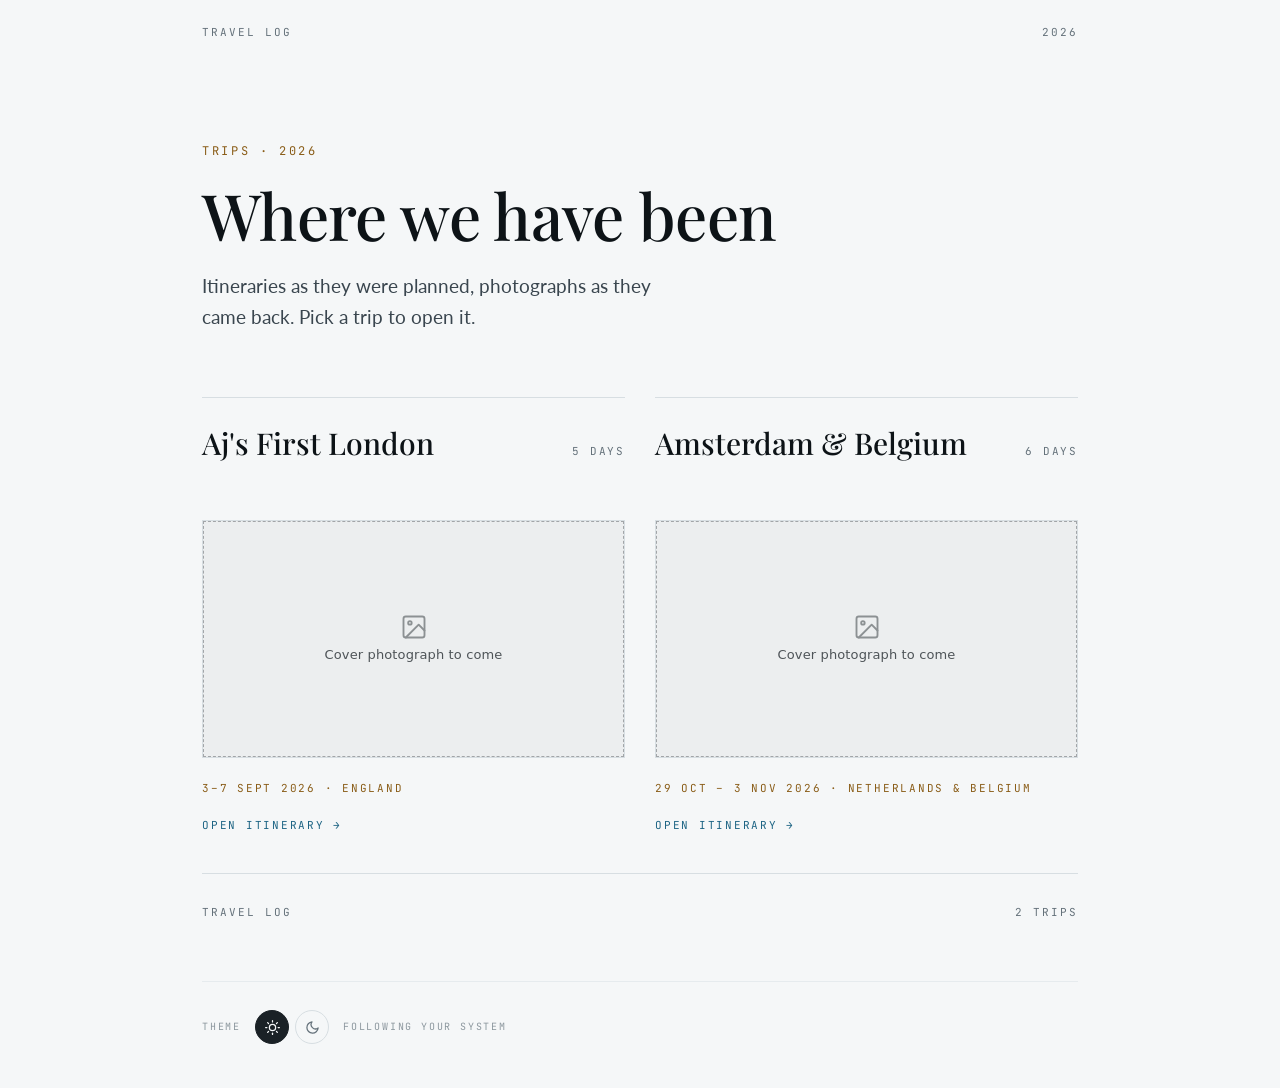
<file: index.html>
<!DOCTYPE html>
<html lang="en">
<head>
<meta charset="utf-8">
<meta name="viewport" content="width=device-width, initial-scale=1">
<title>Travel Log</title>
<meta name="description" content="Itineraries as they were planned, photographs as they came back.">

<meta property="og:type" content="website">
<meta property="og:title" content="Travel Log">
<meta property="og:description" content="Itineraries as they were planned, photographs as they came back.">
<meta name="twitter:card" content="summary_large_image">
<meta name="theme-color" content="#f5f7f8" media="(prefers-color-scheme: light)">
<meta name="theme-color" content="#0e1317" media="(prefers-color-scheme: dark)">

<script>
/* Runs before first paint so a saved theme never flashes the wrong way.
   The topbar control in assets/app.js writes the same key. */
(function () {
  try {
    var saved = localStorage.getItem('travellog-theme');
    if (saved === 'light' || saved === 'dark') {
      document.documentElement.setAttribute('data-theme', saved);
    }
  } catch (e) {}
})();
</script>

<link rel="preconnect" href="https://fonts.googleapis.com">
<link rel="preconnect" href="https://fonts.gstatic.com" crossorigin>
<link href="https://fonts.googleapis.com/css2?family=Playfair+Display:wght@400;500&family=Lato:wght@400;700&family=JetBrains+Mono:wght@400;500&display=swap" rel="stylesheet">
<link rel="stylesheet" href="assets/styles.css">
</head>
<body>

<div class="page">
  <div class="shell">

    <header class="topbar">
      <a class="topbar-home" href="#/">Travel log</a>
      <div>2026</div>
    </header>

    <main id="view">
      <noscript>
        <div class="noscript">
          <h1>Travel Log</h1>
          <p>This travel log needs JavaScript switched on to show the itineraries and photographs.</p>
        </div>
      </noscript>
    </main>

    <div class="theme-bar">
      <span>Theme</span>
      <div class="theme-buttons">
        <button type="button" id="theme-light" class="theme-btn"
                aria-pressed="false" aria-label="Light theme" title="Light">
          <svg class="theme-ico" viewBox="0 0 24 24" aria-hidden="true" focusable="false">
            <circle cx="12" cy="12" r="5"/>
            <line x1="12" y1="1" x2="12" y2="3"/>
            <line x1="12" y1="21" x2="12" y2="23"/>
            <line x1="4.22" y1="4.22" x2="5.64" y2="5.64"/>
            <line x1="18.36" y1="18.36" x2="19.78" y2="19.78"/>
            <line x1="1" y1="12" x2="3" y2="12"/>
            <line x1="21" y1="12" x2="23" y2="12"/>
            <line x1="4.22" y1="19.78" x2="5.64" y2="18.36"/>
            <line x1="18.36" y1="5.64" x2="19.78" y2="4.22"/>
          </svg>
        </button>
        <button type="button" id="theme-dark" class="theme-btn"
                aria-pressed="false" aria-label="Dark theme" title="Dark">
          <svg class="theme-ico" viewBox="0 0 24 24" aria-hidden="true" focusable="false">
            <path d="M21 12.79A9 9 0 1 1 11.21 3 7 7 0 0 0 21 12.79z"/>
          </svg>
        </button>
      </div>
      <span id="theme-note">Following your system</span>
    </div>

  </div>

  <div id="lightbox"></div>
</div>

<script src="data/trips.js"></script>
<script src="assets/app.js"></script>
</body>
</html>
</file>
<file: assets/styles.css>
/* ===========================================================================
   Travel Log — editorial, in daylight and after dark
   Values transcribed from the Claude Design source (Travel Log.dc.html).

   THEME
   Every colour is declared once, as light-dark(light, dark), and resolves
   against the root color-scheme. Left alone that is "light dark", so the
   reader's system setting decides — macOS Auto included, which turns the
   site over at dusk on its own.

   The topbar control writes data-theme on <html>, and the two rules under
   the palette flip color-scheme to match. That is the whole override: every
   light-dark() pair below re-resolves against it, so a manual choice needs
   no second copy of the palette to keep in step.
   =========================================================================== */

:root {
  color-scheme: light dark;

  --cols: 4;           /* photo grid columns */
  --pad: 26px;         /* day-row density: 26px airy, 16px compact */

  --mono: 'JetBrains Mono', ui-monospace, SFMono-Regular, Menlo, monospace;
  --serif: 'Playfair Display', Georgia, 'Times New Roman', serif;
  --sans: Lato, 'Helvetica Neue', Helvetica, Arial, sans-serif;

  /* The lightbox keeps its own near-black ground in both themes — a
     photograph is judged against dark, whatever the rest of the page is. */
  --lb-ground:  #080b0dfa;
  --lb-fg:      #c8d0d6;
  --lb-fg-dim:  #8b959c;

  /*                          light      dark        */
  --accent:     light-dark(#8a5d18,  #d8a34a);  /* amber, darkened for paper */
  --ink:        light-dark(#1a2126,  #e8ecef);
  --ink-bright: light-dark(#0d1317,  #f2f5f7);
  --ink-soft:   light-dark(#3a464f,  #b9c2c9);
  --ink-mute:   light-dark(#4f5c65,  #98a2aa);
  --ink-faint:  light-dark(#64717a,  #7d888f);
  --ink-dim:    light-dark(#77838b,  #6b757c);
  --ink-dimmer: light-dark(#8c979e,  #5b656c);
  --link:       light-dark(#1d6484,  #74b6d4);
  --link-hover: light-dark(#124f6b,  #a5d3e6);
  --rule:       light-dark(#d7dee2,  #232b33);
  --rule-soft:  light-dark(#e6ebee,  #1d242b);
  --bg:         light-dark(#f5f7f8,  #0e1317);
  --bg-raised:  light-dark(#ffffff,  #121820);

  --callout-fg:        light-dark(#3a464f, #d9dfe4);
  --callout-fix-bg:    light-dark(#fbf6e8, #1e1809);
  --callout-fix-rule:  light-dark(#e3d3a4, #4a3a14);
  --callout-note-bg:   light-dark(#eef6fa, #0d1a20);
  --callout-note-rule: light-dark(#bcd7e2, #23414c);
  --callout-warn-bg:   light-dark(#fcefee, #1c1214);
  --callout-warn-rule: light-dark(#e6c6c3, #43262a);
  --callout-warn-mark: light-dark(#a4423b, #d98a86);

  --chip-grey-bg:  light-dark(#e5eaed, #1c2329);
  --chip-grey-fg:  light-dark(#56636b, #9aa4ab);
  --chip-blue-bg:  light-dark(#e0eef5, #12222b);
  --chip-amber-bg: light-dark(#f7edd9, #221b0e);
}

/* The manual override, written by the topbar control. */
:root[data-theme="light"] { color-scheme: light; }
:root[data-theme="dark"]  { color-scheme: dark; }

/* Browsers predating light-dark() (pre-2024) would resolve every token above
   to nothing, so restate the light palette flat for them. Modern browsers
   skip this block entirely — it is the fallback, never the live value. */
@supports not (color: light-dark(#000, #fff)) {
  :root {
    --accent: #8a5d18;
    --ink: #1a2126;
    --ink-bright: #0d1317;
    --ink-soft: #3a464f;
    --ink-mute: #4f5c65;
    --ink-faint: #64717a;
    --ink-dim: #77838b;
    --ink-dimmer: #8c979e;
    --link: #1d6484;
    --link-hover: #124f6b;
    --rule: #d7dee2;
    --rule-soft: #e6ebee;
    --bg: #f5f7f8;
    --bg-raised: #ffffff;
    --callout-fg: #3a464f;
    --callout-fix-bg: #fbf6e8;
    --callout-fix-rule: #e3d3a4;
    --callout-note-bg: #eef6fa;
    --callout-note-rule: #bcd7e2;
    --callout-warn-bg: #fcefee;
    --callout-warn-rule: #e6c6c3;
    --callout-warn-mark: #a4423b;
    --chip-grey-bg: #e5eaed;
    --chip-grey-fg: #56636b;
    --chip-blue-bg: #e0eef5;
    --chip-amber-bg: #f7edd9;
  }
}

* { box-sizing: border-box; }

html, body { margin: 0; padding: 0; background: var(--bg); }

body {
  -webkit-font-smoothing: antialiased;
  color: var(--ink);
  font-family: var(--sans);
  font-size: 17px;
  line-height: 1.6;
  text-wrap: pretty;
}

a { color: var(--link); text-decoration: none; }
a:hover { color: var(--link-hover); }

:focus-visible { outline: 2px solid var(--link); outline-offset: 3px; }

.page { min-height: 100vh; }
.shell { max-width: 940px; margin: 0 auto; padding: 0 clamp(18px, 5vw, 32px); }

/* --- shared type ---------------------------------------------------------- */

.mono {
  font-family: var(--mono);
  letter-spacing: 0.18em;
  text-transform: uppercase;
}

.eyebrow {
  font-family: var(--mono);
  font-size: 12px;
  letter-spacing: 0.22em;
  text-transform: uppercase;
  color: var(--accent);
}

.display {
  margin: 0;
  font-family: var(--serif);
  font-weight: 500;
  line-height: 1.05;
  letter-spacing: -0.01em;
  color: var(--ink-bright);
}

.strip {
  display: flex;
  justify-content: space-between;
  align-items: baseline;
  gap: 24px;
  font-family: var(--mono);
  font-size: 11px;
  letter-spacing: 0.18em;
  text-transform: uppercase;
  color: var(--ink-faint);
}

/* --- top bar -------------------------------------------------------------- */

.topbar {
  display: flex;
  justify-content: space-between;
  align-items: baseline;
  padding: 24px 0;
  font-family: var(--mono);
  font-size: 11px;
  letter-spacing: 0.18em;
  text-transform: uppercase;
  color: var(--ink-faint);
}

.topbar-home { color: var(--ink-faint); cursor: pointer; }
.topbar-home:hover { color: var(--accent); }

/* --- theme control -------------------------------------------------------
   Sits at the foot of every page, outside the routed view so it never gets
   torn down. The pressed button is whichever mode is actually showing —
   the system's answer until the reader overrides it, theirs afterwards. */

.theme-bar {
  display: flex;
  align-items: center;
  flex-wrap: wrap;
  gap: 8px 14px;
  margin-top: 4px;
  padding: 28px 0 44px;
  border-top: 1px solid var(--rule-soft);
  font-family: var(--mono);
  font-size: 10px;
  letter-spacing: 0.18em;
  text-transform: uppercase;
  color: var(--ink-dimmer);
}

.theme-buttons { display: flex; gap: 6px; }

.theme-btn {
  display: grid;
  place-items: center;
  width: 34px;
  height: 34px;
  padding: 0;
  background: none;
  border: 1px solid var(--rule);
  border-radius: 50%;
  color: var(--ink-faint);
  cursor: pointer;
  transition: color 0.15s ease, border-color 0.15s ease, background-color 0.15s ease;
}
.theme-btn:hover { color: var(--accent); border-color: var(--ink-dimmer); }
.theme-btn:focus-visible { outline: 2px solid var(--link); outline-offset: 3px; }
.theme-btn[aria-pressed="true"] {
  color: var(--bg);
  background: var(--ink);
  border-color: var(--ink);
}

.theme-ico {
  width: 15px;
  height: 15px;
  fill: none;
  stroke: currentColor;
  stroke-width: 2;
  stroke-linecap: round;
  stroke-linejoin: round;
}

@media (prefers-reduced-motion: reduce) {
  .theme-btn { transition: none; }
}

.noscript { padding: 76px 0; }
.noscript h1 { font-family: var(--serif); font-weight: 500; font-size: 48px; color: var(--ink-bright); }

/* =====================================================================
   INDEX
   ===================================================================== */

.index-hero { padding: 76px 0 64px; }
.index-hero h1 { margin: 20px 0 0; font-size: clamp(36px, 9vw, 64px); }
.index-hero p {
  margin: 22px 0 0;
  font-size: clamp(17px, 2.2vw, 19px);
  line-height: 1.65;
  max-width: 44ch;
  color: var(--ink-soft);
}

.trip-list {
  display: grid;
  grid-template-columns: repeat(auto-fill, minmax(min(100%, 320px), 1fr));
  gap: 4px 30px;
}

.trip-card {
  display: block;
  padding: 30px 0 36px;
  border-top: 1px solid var(--rule);
  cursor: pointer;
  color: inherit;
}
.trip-card:hover { background: var(--bg-raised); color: inherit; }

.trip-card-cover {
  position: relative;
  aspect-ratio: 16 / 9;
  margin-top: 20px;
  min-width: 0;
  overflow: hidden;
  border: 1px solid var(--rule);
}

.trip-card-body { padding: 0 0 2px; }

.trip-card-head {
  min-height: 72px;
  display: flex;
  justify-content: space-between;
  align-items: baseline;
  gap: 24px;
}
.trip-card-head h2 { margin: 0; font-size: clamp(23px, 4.2vw, 30px); letter-spacing: 0; }

.trip-card-length {
  font-family: var(--mono);
  font-size: 11px;
  letter-spacing: 0.16em;
  text-transform: uppercase;
  color: var(--ink-faint);
  white-space: nowrap;
}

.trip-card-dates {
  margin-top: 22px;
  font-family: var(--mono);
  font-size: 11px;
  letter-spacing: 0.16em;
  text-transform: uppercase;
  color: var(--accent);
}

.trip-card-blurb {
  margin: 14px 0 0;
  font-size: 15px;
  line-height: 1.6;
  max-width: 48ch;
  color: var(--ink-soft);
}

.trip-card-open {
  margin-top: 20px;
  font-family: var(--mono);
  font-size: 11px;
  letter-spacing: 0.16em;
  text-transform: uppercase;
  color: var(--link);
}

.index-footer { padding: 30px 0 56px; border-top: 1px solid var(--rule); }

/* =====================================================================
   TRIP
   ===================================================================== */

.back {
  display: inline-block;
  margin-top: 26px;
  font-family: var(--mono);
  font-size: 11px;
  letter-spacing: 0.16em;
  text-transform: uppercase;
  color: var(--ink-faint);
  cursor: pointer;
}
.back:hover { color: var(--link); }

.trip-hero { padding: 60px 0 54px; }
.trip-hero .eyebrow { font-size: 13px; }
.trip-hero h1 { margin: 22px 0 0; font-size: clamp(36px, 9vw, 64px); }
.trip-hero p {
  margin: 24px 0 0;
  font-size: clamp(17px, 2.2vw, 19px);
  line-height: 1.65;
  max-width: 44ch;
  color: var(--ink-soft);
}

/* --- info grid ------------------------------------------------------------ */

.info-grid {
  display: grid;
  grid-template-columns: 1fr 1fr;
  border: 1px solid var(--rule);
  background: var(--bg-raised);
}

.info-cell { padding: 22px 24px 24px; }
.info-cell:nth-child(odd):not(:last-child) { border-right: 1px solid var(--rule); }
.info-cell:not(:nth-last-child(-n+2)) { border-bottom: 1px solid var(--rule); }
/* an odd number of cells: the last one spans the full row instead of leaving a gap */
.info-cell:last-child:nth-child(odd) {
  grid-column: 1 / -1;
  border-top: 1px solid var(--rule);
}

.info-label {
  font-family: var(--mono);
  font-size: 11px;
  letter-spacing: 0.18em;
  text-transform: uppercase;
  color: var(--ink-faint);
}
.info-value { margin-top: 10px; font-size: 17px; font-weight: 700; color: var(--ink-bright); }
.info-detail { margin-top: 6px; font-size: 14.5px; line-height: 1.55; color: var(--ink-mute); }

/* --- folds ----------------------------------------------------------------
   Closed, a fold is one line of type: what it holds and the short answer,
   so a reader who only wants the plan never has to scroll past the
   reasoning behind it. Open, it is the whole thing, unabridged.

   The head is a grid rather than a flex row so the meta line can drop
   below the label on a narrow screen without the sign moving with it. */

.fold {
  margin-top: 14px;
  border: 1px solid var(--rule);
  background: var(--bg-raised);
}
.fold:first-of-type { margin-top: 26px; }

.fold-head {
  display: grid;
  grid-template-columns: auto 1fr 13px;
  align-items: baseline;
  gap: 16px;
  padding: 18px 24px;
  cursor: pointer;
  list-style: none;
}
/* Safari keeps drawing its own triangle unless both of these are set. */
.fold-head::-webkit-details-marker { display: none; }
.fold-head::marker { content: ""; }
.fold-head:hover .fold-title { color: var(--accent); }
.fold-head:focus-visible { outline: 2px solid var(--link); outline-offset: -3px; }

.fold-title {
  font-family: var(--mono);
  font-size: 11px;
  letter-spacing: 0.18em;
  text-transform: uppercase;
  color: var(--ink-faint);
  white-space: nowrap;
}

.fold-meta {
  font-size: 15px;
  line-height: 1.5;
  color: var(--ink-mute);
}

/* A plus that loses its stem when the fold opens. */
.fold-sign {
  position: relative;
  align-self: center;
  justify-self: end;
  width: 13px;
  height: 13px;
}
.fold-sign::before,
.fold-sign::after {
  content: "";
  position: absolute;
  background: var(--ink-faint);
}
.fold-sign::before { top: 6px; left: 0; width: 13px; height: 1px; }
.fold-sign::after  { left: 6px; top: 0; width: 1px; height: 13px; }
.fold[open] .fold-sign::after { opacity: 0; }
.fold-head:hover .fold-sign::before,
.fold-head:hover .fold-sign::after { background: var(--accent); }

.fold-body { padding: 2px 24px 22px; }
.fold--callouts .fold-body { padding: 0 20px 20px; }

/* --- what to wear --------------------------------------------------------- */

.wear { display: grid; gap: 20px; padding-top: 8px; }

.wear-block {
  display: grid;
  grid-template-columns: clamp(110px, 26vw, 150px) 1fr;
  gap: clamp(12px, 3vw, 22px);
}

.wear-label {
  font-family: var(--mono);
  font-size: 11px;
  letter-spacing: 0.14em;
  text-transform: uppercase;
  color: var(--ink-faint);
  padding-top: 3px;
}

.wear-text {
  margin: 0;
  font-size: 15.5px;
  line-height: 1.6;
  color: var(--ink-soft);
}
.wear-text strong { color: var(--ink-bright); }

/* --- callouts ------------------------------------------------------------- */

.callout {
  display: grid;
  grid-template-columns: clamp(32px, 9vw, 44px) 1fr;
  gap: 8px;
  margin-top: 14px;
  padding: 20px 24px 22px;
}
.callout:first-of-type { margin-top: 26px; }
/* Inside a fold the head has already introduced them. */
.fold .callout:first-of-type { margin-top: 0; }

.callout-mark { font-family: var(--mono); }
.callout-text { font-size: 16px; line-height: 1.6; color: var(--callout-fg); }
.callout-text strong { color: var(--ink-bright); }

.callout--fix { border: 1px solid var(--callout-fix-rule); background: var(--callout-fix-bg); }
.callout--fix .callout-mark { font-size: 12px; letter-spacing: 0.14em; color: var(--accent); padding-top: 3px; }

.callout--note { border: 1px solid var(--callout-note-rule); background: var(--callout-note-bg); }
.callout--note .callout-mark { font-size: 15px; color: var(--link); padding-top: 1px; }

.callout--warn { border: 1px solid var(--callout-warn-rule); background: var(--callout-warn-bg); }
.callout--warn .callout-mark { font-size: 15px; color: var(--callout-warn-mark); padding-top: 1px; }

/* --- day nav -------------------------------------------------------------- */

.day-nav {
  display: flex;
  flex-wrap: wrap;
  gap: 12px clamp(20px, 5vw, 44px);
  margin: 56px 0 0;
  padding: 22px 0;
  border-top: 1px solid var(--rule);
  border-bottom: 1px solid var(--rule);
}

.day-nav a { text-decoration: none; }
.day-nav a:hover { color: var(--link); }

.day-nav-label {
  font-family: var(--mono);
  font-size: 12px;
  letter-spacing: 0.16em;
  text-transform: uppercase;
  color: var(--ink-faint);
}
.day-nav-title { margin-top: 5px; font-size: 16px; font-weight: 700; color: var(--ink); }

.day-nav-item--pending { cursor: default; }
.day-nav-item--pending .day-nav-label { color: var(--ink-dimmer); }
.day-nav-item--pending .day-nav-title { color: var(--ink-dim); }

/* --- a written day -------------------------------------------------------- */

.day { padding: 64px 0 0; scroll-margin-top: 24px; }

.day-head {
  display: flex;
  justify-content: space-between;
  align-items: baseline;
  gap: 24px;
  font-family: var(--mono);
  font-size: 13px;
  letter-spacing: 0.16em;
  text-transform: uppercase;
}
.day-counter { color: var(--accent); }
.day-date { color: var(--ink-faint); letter-spacing: 0.08em; text-transform: none; }

.day h2 { margin: 16px 0 0; font-family: var(--serif); font-weight: 500; font-size: clamp(28px, 6vw, 42px); line-height: 1.1; color: var(--ink-bright); }
.day-lede { margin: 18px 0 0; font-size: 17px; line-height: 1.65; max-width: 46ch; color: var(--ink-soft); }

.day-rows { margin-top: 22px; }

.row {
  display: grid;
  grid-template-columns: clamp(62px, 17vw, 88px) 1fr;
  gap: clamp(14px, 4vw, 28px);
  padding: var(--pad) 0;
  border-top: 1px solid var(--rule-soft);
}
.row:last-child { border-bottom: 1px solid var(--rule-soft); }

.row-time {
  font-family: var(--mono);
  font-size: 14px;
  line-height: 1.35;
  color: var(--link);
  padding-top: 3px;
}
.row-title { font-size: 18px; font-weight: 700; color: var(--ink-bright); }
.row-body { margin-top: 10px; font-size: 16px; line-height: 1.6; color: var(--ink-soft); }
.row-address { margin-top: 12px; font-family: var(--mono); font-size: 14px; color: var(--ink-faint); }

.chip {
  display: inline-block;
  margin-right: 10px;
  padding: 3px 8px;
  border-radius: 3px;
  font-family: var(--mono);
  font-size: 11px;
  letter-spacing: 0.12em;
  text-transform: uppercase;
  vertical-align: 2px;
}
.chip:has(+ .chip) { margin-right: 8px; }

.chip--grey  { background: var(--chip-grey-bg); color: var(--chip-grey-fg); }
.chip--blue  { background: var(--chip-blue-bg); color: var(--link); }
.chip--amber { background: var(--chip-amber-bg); color: var(--accent); }

/* --- weather & what to wear ----------------------------------------------
   The averages and the forecast share one layout, so the block does not
   jump when the live reading lands and replaces them. */

.daykit {
  display: grid;
  grid-template-columns: 190px 1fr;
  gap: 30px;
  margin-top: 26px;
  padding: 22px 24px 24px;
  border: 1px solid var(--rule);
  background: var(--bg-raised);
}

.daykit-label {
  font-family: var(--mono);
  font-size: 11px;
  letter-spacing: 0.18em;
  text-transform: uppercase;
  color: var(--ink-faint);
}

.daykit-temp {
  margin-top: 12px;
  font-family: var(--serif);
  font-size: 30px;
  line-height: 1;
  color: var(--ink-bright);
  font-variant-numeric: tabular-nums;
}

.daykit-sky {
  margin-top: 9px;
  font-size: 14.5px;
  line-height: 1.5;
  color: var(--ink-mute);
}

.daykit-tag {
  display: inline-block;
  margin-top: 14px;
  padding: 3px 8px;
  border-radius: 3px;
  background: var(--chip-grey-bg);
  color: var(--chip-grey-fg);
  font-family: var(--mono);
  font-size: 10px;
  letter-spacing: 0.14em;
  text-transform: uppercase;
}
.daykit--live .daykit-tag { background: var(--chip-blue-bg); color: var(--link); }

/* One line. Anything that needs a paragraph belongs in the What to wear
   fold at the top, which the button below this links to. */
.daykit-outfit {
  margin: 12px 0 0;
  font-size: 16px;
  line-height: 1.6;
  color: var(--ink-soft);
}

/* The exception a day carries on its own — long trousers for the quad
   bikes, nothing red in the Chelsea pub. One line, and rarely. */
.daykit-flag {
  margin: 9px 0 0;
  font-size: 14.5px;
  line-height: 1.55;
  color: var(--ink-mute);
}
.daykit-flag strong { color: var(--ink-bright); }

.daykit-more {
  display: inline-block;
  margin-top: 14px;
  padding: 0;
  border: 0;
  background: none;
  font-family: var(--mono);
  font-size: 10.5px;
  letter-spacing: 0.14em;
  text-transform: uppercase;
  color: var(--link);
  cursor: pointer;
}
.daykit-more::after { content: " \2191"; }
.daykit-more:hover { color: var(--link-hover); }

.daykit-notes {
  display: grid;
  gap: 8px;
  margin: 14px 0 0;
  padding: 0;
  list-style: none;
}
.daykit-notes:empty { display: none; }

.daykit-notes li {
  position: relative;
  padding-left: 20px;
  font-size: 14.5px;
  line-height: 1.55;
  color: var(--ink-mute);
}
.daykit-notes li::before {
  content: "+";
  position: absolute;
  left: 0;
  font-family: var(--mono);
  color: var(--accent);
}

/* --- days still to come --------------------------------------------------- */

.day--pending { padding: 64px 0 40px; }
.day--pending .day-counter { color: var(--ink-faint); }
.day--pending h2 { color: var(--ink-dim); }
.day--pending .day-lede { color: var(--ink-faint); }

/* --- photographs ---------------------------------------------------------- */

.photos-intro { padding: 40px 0 34px; border-top: 1px solid var(--rule); }
.photos-intro h2 { margin: 16px 0 0; font-family: var(--serif); font-weight: 500; font-size: 42px; line-height: 1.05; color: var(--ink-bright); }
.photos-intro p { margin: 14px 0 0; font-size: 16px; line-height: 1.6; max-width: 46ch; color: var(--ink-soft); }

.photo-grid {
  display: grid;
  grid-template-columns: repeat(var(--cols), minmax(0, 1fr));
  gap: 12px;
  padding-bottom: 44px;
}

.photo-cell {
  position: relative;
  aspect-ratio: 1 / 1;
  min-width: 0;
  overflow: hidden;
  border: 1px solid var(--rule);
}

.trip-footer { padding: 28px 0 56px; border-top: 1px solid var(--rule); }

/* =====================================================================
   FRAMES — filled and empty
   The empty state reproduces <image-slot>'s placeholder: a soft grey
   wash, a dashed ring in the inherited text colour, a picture glyph and
   a caption.
   ===================================================================== */

.frame { position: absolute; inset: 0; overflow: hidden; background: rgba(127, 127, 127, 0.08); }

.frame img {
  width: 100%;
  height: 100%;
  object-fit: cover;
  display: block;
}

.frame--filled { cursor: zoom-in; }

.frame-ring {
  position: absolute;
  inset: 0;
  pointer-events: none;
  border: 1.5px dashed currentColor;
  opacity: 0.35;
}

.frame-empty {
  position: absolute;
  inset: 0;
  display: flex;
  flex-direction: column;
  align-items: center;
  justify-content: center;
  gap: 6px;
  text-align: center;
  padding: 12px;
  user-select: none;
  font: 13px/1.3 system-ui, -apple-system, sans-serif;
}
.frame-empty svg { opacity: 0.45; }
.frame-empty .cap { max-width: 90%; font-weight: 500; letter-spacing: 0.01em; opacity: 0.75; }

/* =====================================================================
   LIGHTBOX
   ===================================================================== */

@keyframes lbin { from { opacity: 0 } to { opacity: 1 } }
@keyframes lbphoto { from { opacity: 0; transform: scale(0.985) } to { opacity: 1; transform: none } }

.lb {
  position: fixed;
  inset: 0;
  z-index: 80;
  background: var(--lb-ground);
  display: grid;
  /* minmax(0, 1fr), not 1fr: a plain 1fr track keeps an automatic minimum
     and grows to fit an oversized photograph, so nothing ever clamps. */
  grid-template-rows: minmax(0, 1fr) auto;
  animation: lbin 0.2s ease-out;
}

.lb-stage {
  position: relative;
  display: grid;
  place-items: center;
  padding: 56px 84px 20px;
  min-height: 0;
}

/* The holder takes the full stage area on purpose: a percentage max-height
   on the photograph only resolves against a parent with a definite height.
   With an auto-height wrapper a tall portrait photograph ignores the clamp
   and spills over the caption bar. */
.lb-holder {
  display: grid;
  place-items: center;
  width: 100%;
  height: 100%;
  min-height: 0;
}

.lb-holder img {
  max-width: 100%;
  max-height: 100%;
  /* A grid item's automatic minimum size is its intrinsic size, and that
     beats max-height — without these a tall photograph renders full height. */
  min-width: 0;
  min-height: 0;
  object-fit: contain;
  display: block;
  box-shadow: 0 30px 90px rgba(0, 0, 0, 0.6);
  animation: lbphoto 0.28s ease-out;
}

.lb-nav {
  position: absolute;
  top: 50%;
  transform: translateY(-50%);
  width: 52px;
  height: 52px;
  display: grid;
  place-items: center;
  background: none;
  border: 0;
  cursor: pointer;
  color: var(--lb-fg);
  opacity: 0.6;
}
.lb-nav:hover { opacity: 1; }
.lb-prev { left: 18px; }
.lb-next { right: 18px; }

.lb-close {
  position: absolute;
  right: 22px;
  top: 18px;
  width: 40px;
  height: 40px;
  display: grid;
  place-items: center;
  background: none;
  border: 0;
  cursor: pointer;
  color: var(--lb-fg);
  opacity: 0.6;
  font-family: var(--sans);
  font-size: 22px;
  line-height: 1;
}
.lb-close:hover { opacity: 1; }

.lb-bar {
  display: flex;
  justify-content: space-between;
  align-items: baseline;
  gap: 24px;
  padding: 0 84px 40px;
  font-family: var(--mono);
  font-size: 11px;
  letter-spacing: 0.18em;
  text-transform: uppercase;
}
.lb-caption { color: var(--lb-fg); }
.lb-counter { color: var(--lb-fg-dim); letter-spacing: 0.14em; }

body.lb-open { overflow: hidden; }

/* =====================================================================
   NARROWER SCREENS
   The design was drawn at 940px. Below that the same language holds —
   the type steps down and the two-column blocks stack.
   ===================================================================== */

@media (max-width: 900px) {
  .daykit { grid-template-columns: 160px 1fr; gap: 22px; }

  .photos-intro h2 { font-size: 34px; }
}

@media (max-width: 720px) {
  body { font-size: 16px; }

  .index-hero { padding: 56px 0 44px; }
  .trip-card-head { flex-direction: column; align-items: flex-start; gap: 8px; }

  .daykit { grid-template-columns: 1fr; gap: 20px; padding: 20px 18px 22px; }

  .trip-hero { padding: 44px 0 40px; }

  .info-grid { grid-template-columns: 1fr; }
  .info-cell {
    border-right: 0 !important;
    border-top: 0 !important;
    border-bottom: 1px solid var(--rule) !important;
  }
  .info-cell:last-child { border-bottom: 0 !important; }

  .callout { grid-template-columns: 28px 1fr; padding: 18px 18px 20px; }

  /* The label keeps the top line to itself and the meta wraps beneath it,
     so the sign stays pinned to the corner it started in. */
  .fold-head {
    grid-template-columns: 1fr 13px;
    gap: 9px 16px;
    padding: 16px 18px;
  }
  .fold-title { grid-column: 1; grid-row: 1; }
  .fold-sign  { grid-column: 2; grid-row: 1; }
  .fold-meta  { grid-column: 1 / -1; grid-row: 2; }
  .fold-body { padding: 2px 18px 18px; }
  .fold--callouts .fold-body { padding: 0 14px 16px; }

  .wear-block { grid-template-columns: 1fr; gap: 7px; }
  .wear-label { padding-top: 0; }

  .day { padding: 48px 0 0; }
  .photos-intro h2 { font-size: 28px; }

  .row { grid-template-columns: 1fr; gap: 10px; }
  .row-time { padding-top: 0; }

  .photo-grid { grid-template-columns: repeat(2, minmax(0, 1fr)); }

  .lb-stage { padding: 56px 20px 16px; }
  .lb-bar { padding: 0 20px 28px; }
  .lb-prev { left: 2px; }
  .lb-next { right: 2px; }
}

@media (prefers-reduced-motion: reduce) {
  .lb, .lb-holder img { animation: none; }
  * { scroll-behavior: auto !important; }
}
</file>
